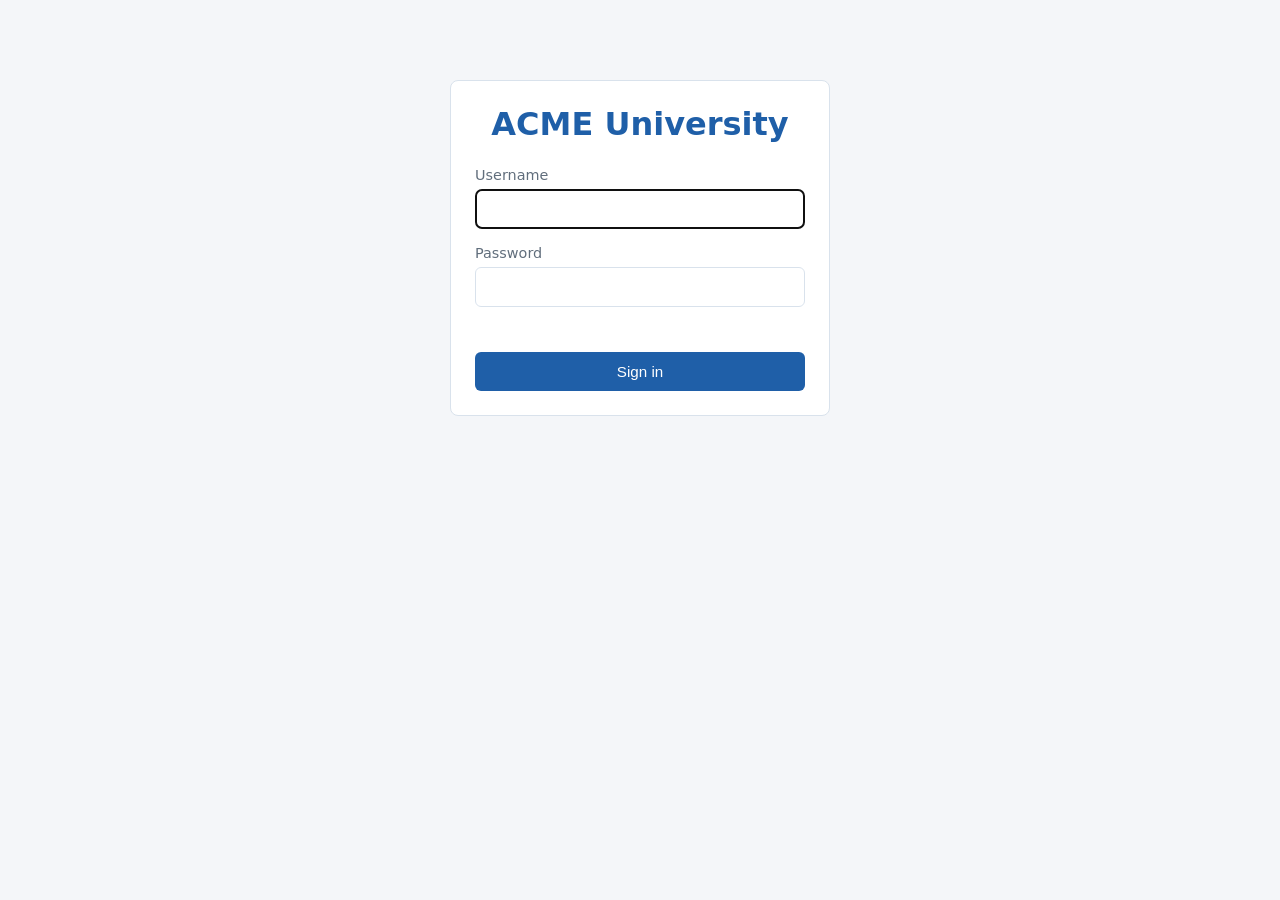
<file: static/index.html>
<!DOCTYPE html>
<html lang="en">
    <head>
        <meta charset="UTF-8">
        <meta name="viewport" content="width=device-width, initial-scale=1.0">
        <title>UC Merced – Enrollment</title>
        <link rel="stylesheet" href="css/styles.css">
    </head>
    <body>
        <!-- Top bar: hidden on the login screen, filled in by app.js after login -->
        <header id="topbar" class="topbar hidden">
            <span id="welcome" class="welcome"></span>
            <span class="brand">UC Merced</span>
            <button id="logout-btn" class="link-btn" type="button">Sign out</button>
        </header>

        <!-- Every view is rendered into this element -->
        <main id="app" class="container"></main>

        <!-- Small popup message for success/error feedback -->
        <div id="toast" class="toast hidden" role="status" aria-live="polite"></div>

        <!-- Plain scripts (not ES modules) so the page also works when opened as a local file -->
        <script src="js/mock.js"></script>
        <script src="js/api.js"></script>
        <script src="js/app.js"></script>
    </body>
</html>
</file>
<file: static/css/styles.css>
:root {
    --bg: #f4f6f9;
    --card: #ffffff;
    --text: #1f2933;
    --muted: #616e7c;
    --border: #d9e2ec;
    --primary: #1f5fa8;
    --primary-dark: #174a84;
    --danger: #b42318;
    --success: #1d7a46;
    --radius: 8px;
}

* {
    box-sizing: border-box;
}

body {
    margin: 0;
    font-family: system-ui, -apple-system, "Segoe UI", Roboto, sans-serif;
    background: var(--bg);
    color: var(--text);
}

.hidden {
    display: none !important;
}

.container {
    max-width: 960px;
    margin: 32px auto;
    padding: 0 16px;
}

/* Top bar */
.topbar {
    display: grid;
    grid-template-columns: 1fr auto 1fr;
    align-items: center;
    padding: 14px 24px;
    background: var(--primary);
    color: #fff;
}

.welcome {
    font-weight: 500;
}

.brand {
    font-size: 1.3rem;
    font-weight: 700;
    text-align: center;
}

.topbar .link-btn {
    justify-self: end;
    color: #fff;
}

.link-btn {
    padding: 0;
    border: none;
    background: none;
    color: var(--primary);
    font: inherit;
    text-decoration: underline;
    cursor: pointer;
}

/* Cards */
.card {
    padding: 24px;
    border: 1px solid var(--border);
    border-radius: var(--radius);
    background: var(--card);
}

/* Login */
.login-card {
    max-width: 380px;
    margin: 80px auto 0;
}

.login-card h1 {
    margin: 0 0 24px;
    color: var(--primary);
    text-align: center;
}

.form-row {
    display: flex;
    flex-direction: column;
    margin-bottom: 16px;
}

.form-row label {
    margin-bottom: 6px;
    color: var(--muted);
    font-size: 0.9rem;
}

.form-row input {
    padding: 10px 12px;
    border: 1px solid var(--border);
    border-radius: 6px;
    font-size: 1rem;
}

.form-error {
    min-height: 1.2em;
    margin: 0 0 12px;
    color: var(--danger);
    font-size: 0.9rem;
}

.hint {
    margin-top: 16px;
    color: var(--muted);
    font-size: 0.8rem;
    text-align: center;
}

/* Buttons */
.btn {
    padding: 8px 14px;
    border: none;
    border-radius: 6px;
    background: var(--primary);
    color: #fff;
    font-size: 0.95rem;
    cursor: pointer;
}

.btn:hover:not(:disabled) {
    background: var(--primary-dark);
}

.btn:disabled {
    background: #aab4c0;
    cursor: not-allowed;
}

.btn-block {
    width: 100%;
    padding: 11px;
}

.btn-danger {
    background: var(--danger);
}

.btn-danger:hover:not(:disabled) {
    background: #8f1c13;
}

.btn-small {
    padding: 5px 10px;
    font-size: 0.85rem;
}

/* Tabs */
.tabs {
    display: flex;
    gap: 8px;
    margin-bottom: 16px;
}

.tab {
    flex: 1;
    padding: 12px;
    border: 1px solid var(--border);
    border-radius: var(--radius);
    background: var(--card);
    color: var(--text);
    font-size: 1rem;
    cursor: pointer;
}

.tab.active {
    border-color: var(--primary);
    background: var(--primary);
    color: #fff;
}

/* Tables */
.table-wrap {
    overflow-x: auto;
}

table {
    width: 100%;
    border-collapse: collapse;
}

th,
td {
    padding: 10px 12px;
    border-bottom: 1px solid var(--border);
    text-align: left;
}

th {
    color: var(--muted);
    font-size: 0.85rem;
    letter-spacing: 0.03em;
    text-transform: uppercase;
}

tr.clickable {
    cursor: pointer;
}

tr.clickable:hover {
    background: #eef4fb;
}

.full {
    color: var(--danger);
    font-weight: 600;
}

.badge {
    display: inline-block;
    padding: 2px 8px;
    border-radius: 999px;
    background: #e3f2e9;
    color: var(--success);
    font-size: 0.75rem;
}

.empty {
    padding: 24px;
    color: var(--muted);
    text-align: center;
}

h2 {
    margin: 0 0 16px;
}

.back {
    display: inline-block;
    margin-bottom: 16px;
}

.subtitle {
    margin: -8px 0 16px;
    color: var(--muted);
}

.grade-input {
    width: 72px;
    padding: 6px 8px;
    border: 1px solid var(--border);
    border-radius: 6px;
    font-size: 0.95rem;
}

.grade-cell {
    display: flex;
    align-items: center;
    gap: 8px;
}

/* Toast */
.toast {
    position: fixed;
    bottom: 24px;
    left: 50%;
    transform: translateX(-50%);
    padding: 12px 20px;
    border-radius: 6px;
    background: var(--success);
    color: #fff;
    box-shadow: 0 4px 12px rgba(0, 0, 0, 0.15);
}

.toast.error {
    background: var(--danger);
}

.mock-banner {
    padding: 6px 12px;
    border: 1px solid #f0d58a;
    background: #fff7e0;
    color: #7a5b00;
    font-size: 0.8rem;
    text-align: center;
}
</file>
